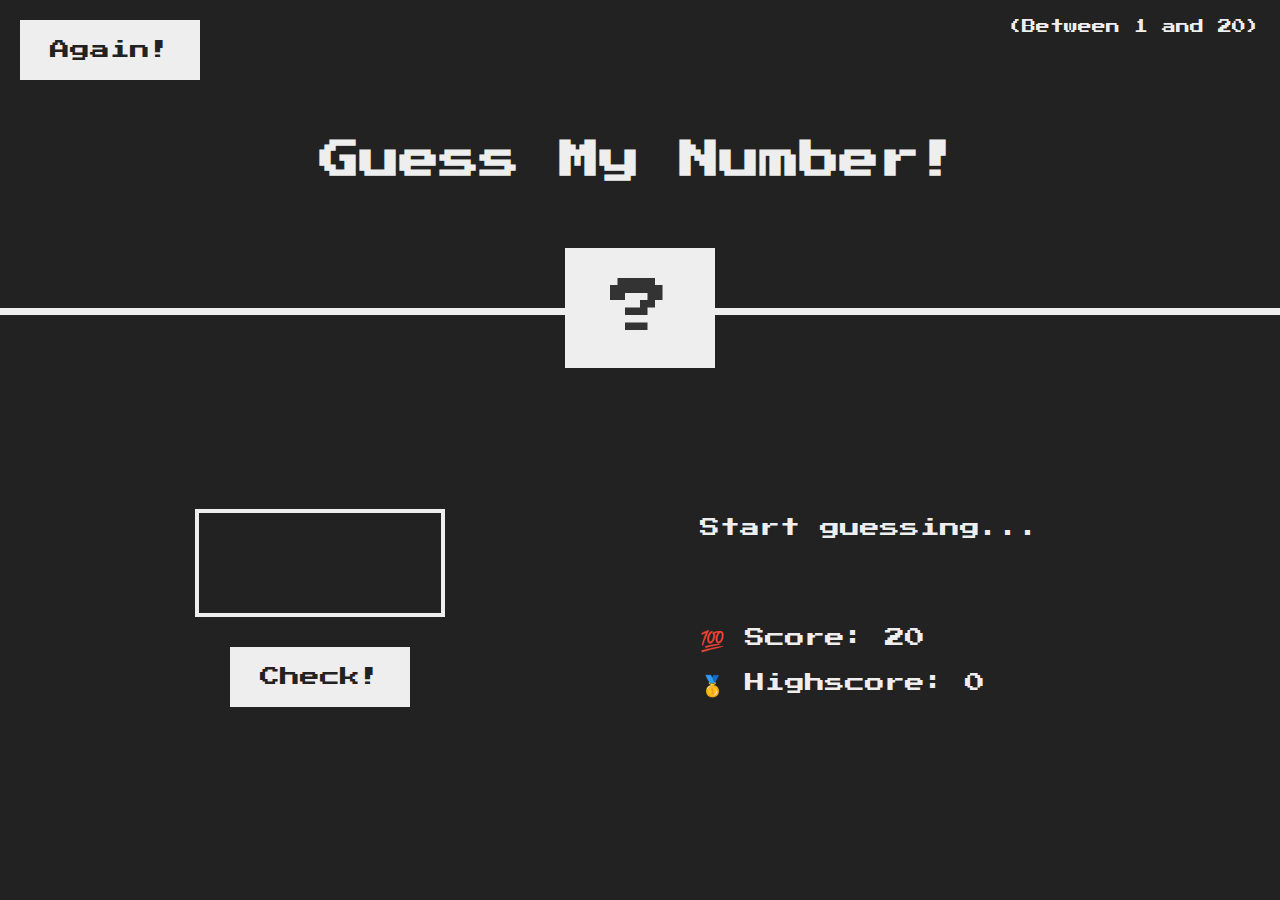
<file: DOM and Events Fundamentals/Project-1 Guess My Number!/index.html>
<!DOCTYPE html>
<html lang="en">
  <head>
    <meta charset="UTF-8" />
    <meta name="viewport" content="width=device-width, initial-scale=1.0" />
    <meta http-equiv="X-UA-Compatible" content="ie=edge" />
    <link rel="stylesheet" href="style.css" />
    <title>Guess My Number!</title>
  </head>
  <body>
    <header>
      <h1>Guess My Number!</h1>
      <p class="between">(Between 1 and 20)</p>
      <button class="btn again">Again!</button>
      <div class="number">?</div>
    </header>
    <main>
      <section class="left">
        <input type="number" class="guess" />
        <button class="btn check">Check!</button>
      </section>
      <section class="right">
        <p class="message">Start guessing...</p>
        <p class="label-score">💯 Score: <span class="score">20</span></p>
        <p class="label-highscore">
          🥇 Highscore: <span class="highscore">0</span>
        </p>
      </section>
    </main>
    <script src="script.js"></script>
  </body>
</html>
</file>
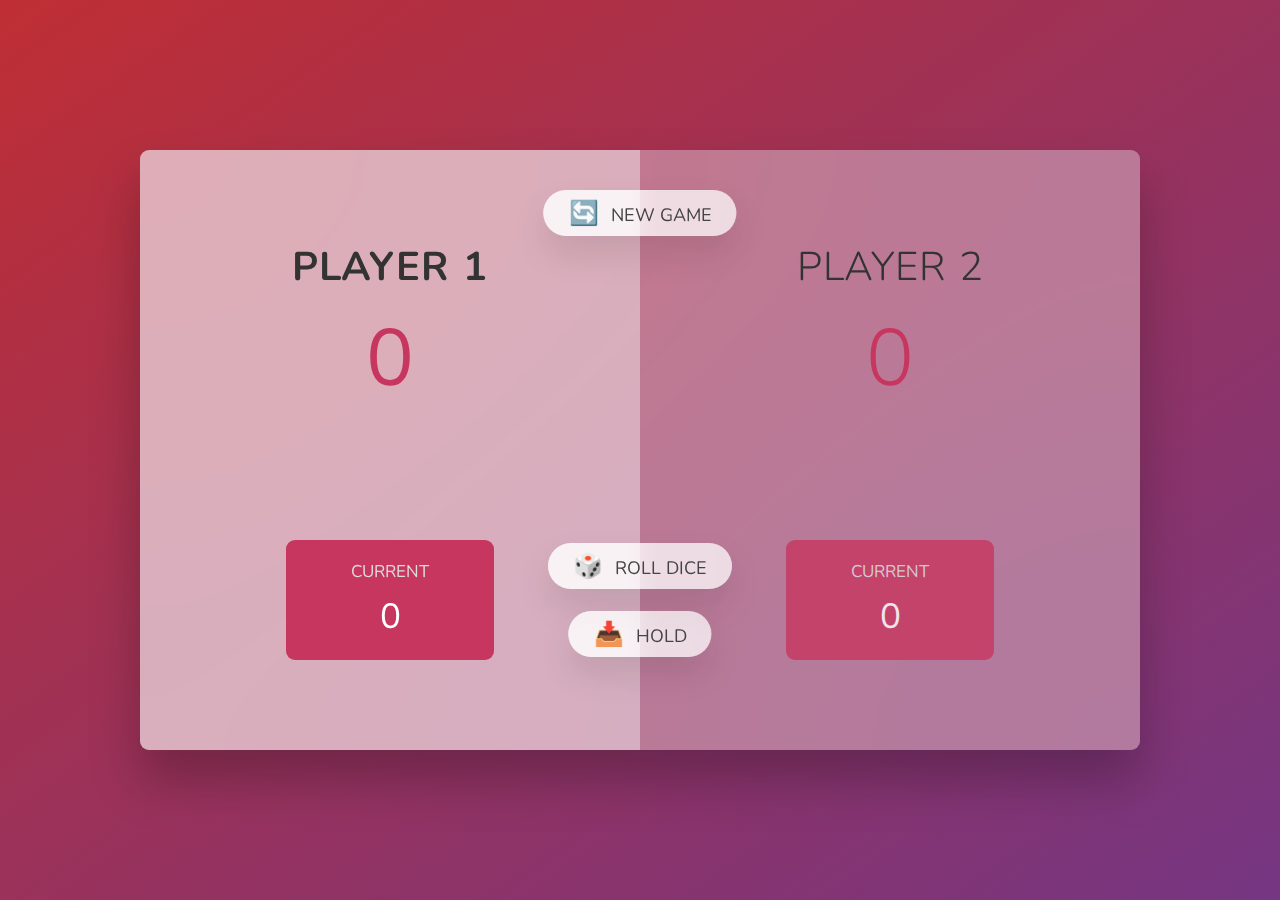
<file: DOM and Events Fundamentals/Project-3 Pig Game!/index.html>
<!DOCTYPE html>
<html lang="en">
  <head>
    <meta charset="UTF-8" />
    <meta name="viewport" content="width=device-width, initial-scale=1.0" />
    <meta http-equiv="X-UA-Compatible" content="ie=edge" />
    <link rel="stylesheet" href="style.css" />
    <title>Pig Game</title>
  </head>
  <body>
    <main>
      <section class="player player--0 player--active">
        <h2 class="name" id="name--0">Player 1</h2>
        <p class="score" id="score--0">43</p>
        <div class="current">
          <p class="current-label">Current</p>
          <p class="current-score" id="current--0">0</p>
        </div>
      </section>
      <section class="player player--1">
        <h2 class="name" id="name--1">Player 2</h2>
        <p class="score" id="score--1">24</p>
        <div class="current">
          <p class="current-label">Current</p>
          <p class="current-score" id="current--1">0</p>
        </div>
      </section>

      <img src="dice-5.png" alt="Playing dice" class="dice" />
      <button class="btn btn--new">🔄 New game</button>
      <button class="btn btn--roll">🎲 Roll dice</button>
      <button class="btn btn--hold">📥 Hold</button>
    </main>
    <script src="script.js"></script>
  </body>
</html>
</file>
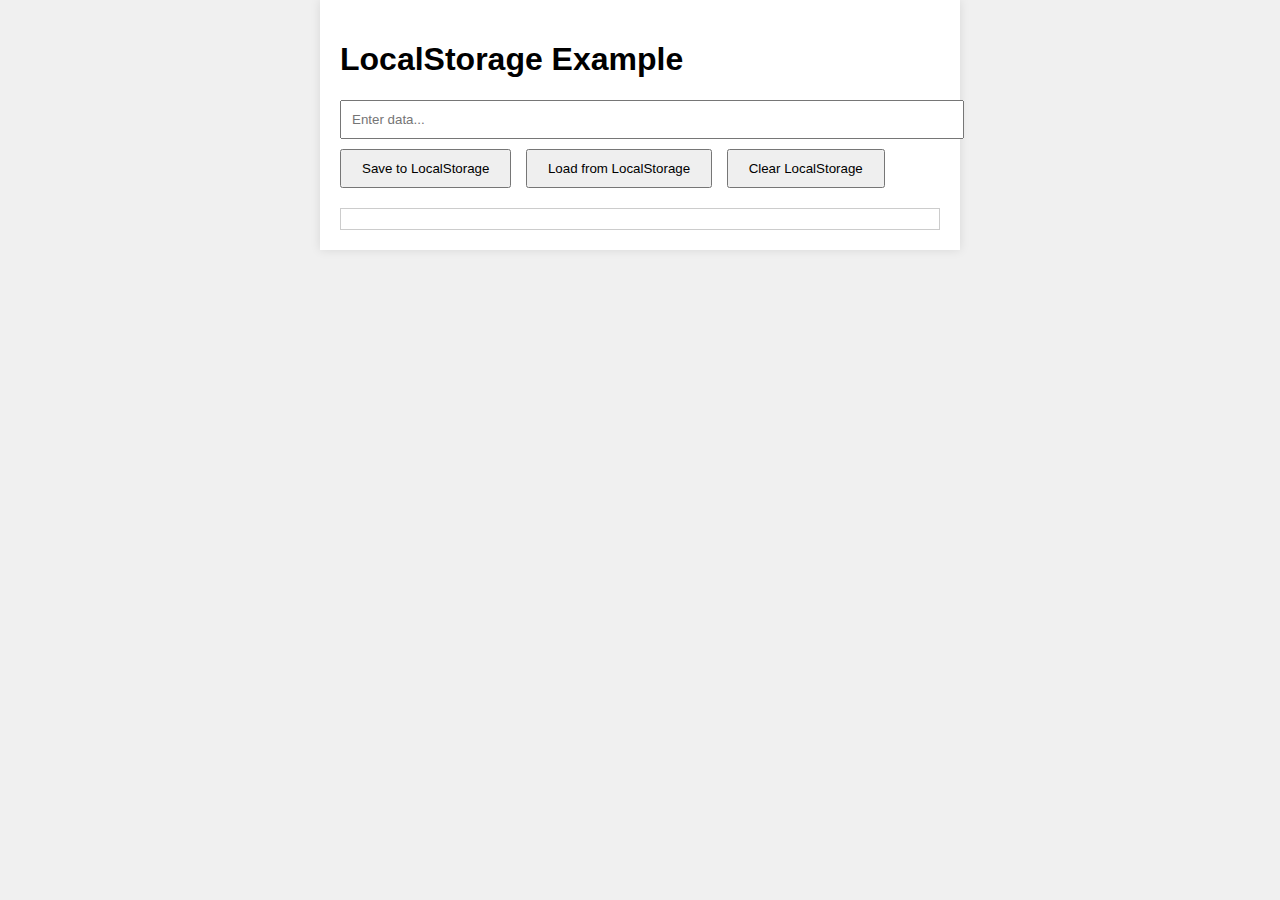
<file: JS Web APIs/LocalStorage API/localStorage API.html>
<!DOCTYPE html>
<html lang="en">
<head>
    <meta charset="UTF-8">
    <meta name="viewport" content="width=device-width, initial-scale=1.0">
    <title>LocalStorage Example</title>
    <link rel="stylesheet" href="styles.css">
</head>
<body>
    <div class="container">
        <h1>LocalStorage Example</h1>
        <input type="text" id="inputField" placeholder="Enter data...">
        <button id="saveButton">Save to LocalStorage</button>
        <button id="loadButton">Load from LocalStorage</button>
        <button id="clearButton">Clear LocalStorage</button>
        <div id="output"></div>
    </div>
    <script src="script.js"></script>
</body>
</html>
</file>
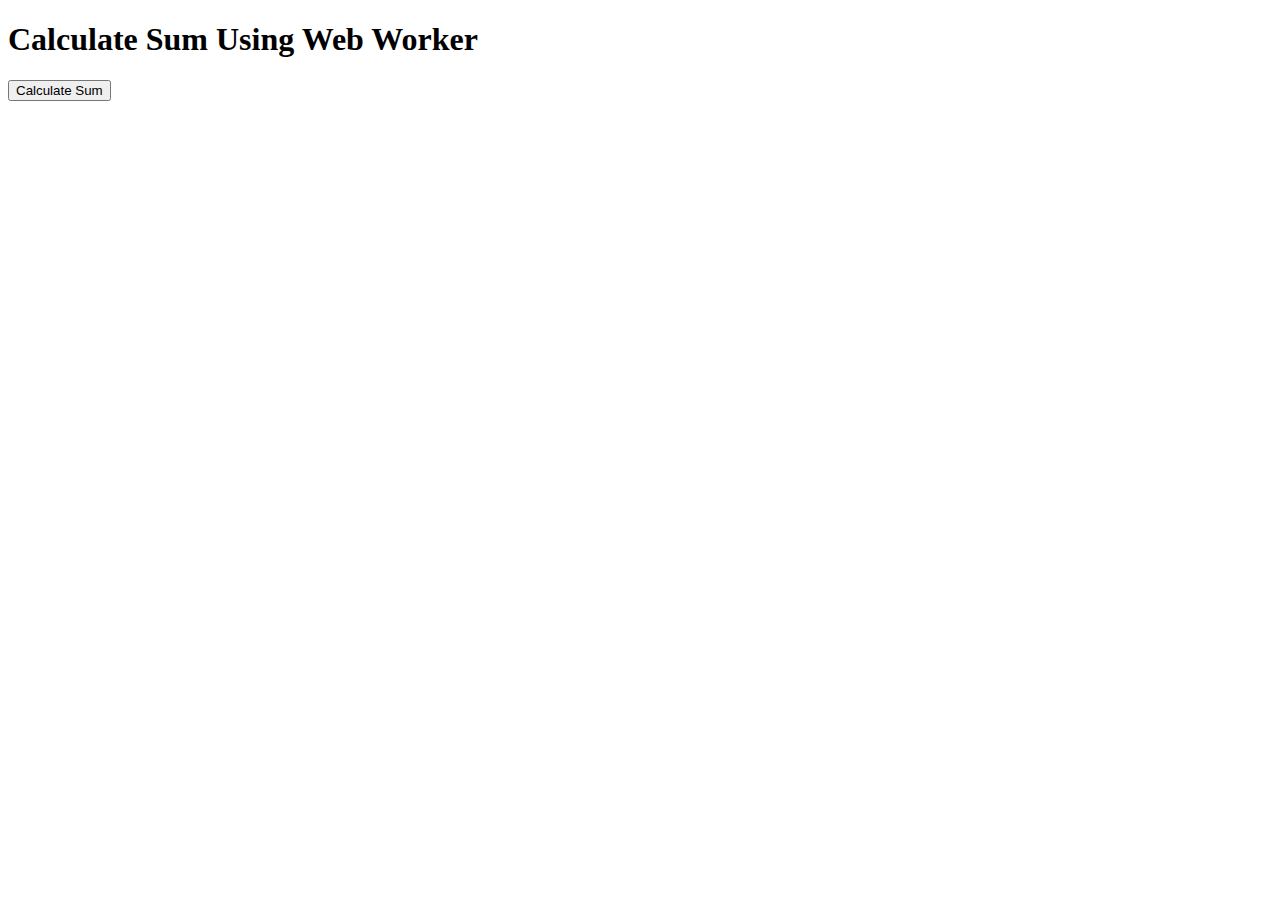
<file: JS Web APIs/Web Workers API/HTML.html>
<!DOCTYPE html>
<html lang="en">
<head>
    <meta charset="UTF-8">
    <meta name="viewport" content="width=device-width, initial-scale=1.0">
    <title>Web Worker Example</title>
</head>
<body>
    <h1>Calculate Sum Using Web Worker</h1>
    <button id="calculateButton">Calculate Sum</button>
    <p id="result"></p>
    <script src="script.js"></script>
</body>
</html>
</file>
<file: DOM and Events Fundamentals/Project-1 Guess My Number!/style.css>
@import url('https://fonts.googleapis.com/css?family=Press+Start+2P&display=swap');

* {
  margin: 0;
  padding: 0;
  box-sizing: inherit;
}

html {
  font-size: 62.5%;
  box-sizing: border-box;
}

body {
  font-family: 'Press Start 2P', sans-serif;
  color: #eee;
  background-color: #222;
  /* background-color: #60b347; */
}

/* LAYOUT */
header {
  position: relative;
  height: 35vh;
  border-bottom: 7px solid #eee;
}

main {
  height: 65vh;
  color: #eee;
  display: flex;
  align-items: center;
  justify-content: space-around;
}

.left {
  width: 52rem;
  display: flex;
  flex-direction: column;
  align-items: center;
}

.right {
  width: 52rem;
  font-size: 2rem;
}

/* ELEMENTS STYLE */
h1 {
  font-size: 4rem;
  text-align: center;
  position: absolute;
  width: 100%;
  top: 52%;
  left: 50%;
  transform: translate(-50%, -50%);
}

.number {
  background: #eee;
  color: #333;
  font-size: 6rem;
  width: 15rem;
  padding: 3rem 0rem;
  text-align: center;
  position: absolute;
  bottom: 0;
  left: 50%;
  transform: translate(-50%, 50%);
}

.between {
  font-size: 1.4rem;
  position: absolute;
  top: 2rem;
  right: 2rem;
}

.again {
  position: absolute;
  top: 2rem;
  left: 2rem;
}

.guess {
  background: none;
  border: 4px solid #eee;
  font-family: inherit;
  color: inherit;
  font-size: 5rem;
  padding: 2.5rem;
  width: 25rem;
  text-align: center;
  display: block;
  margin-bottom: 3rem;
}

.btn {
  border: none;
  background-color: #eee;
  color: #222;
  font-size: 2rem;
  font-family: inherit;
  padding: 2rem 3rem;
  cursor: pointer;
}

.btn:hover {
  background-color: #ccc;
}

.message {
  margin-bottom: 8rem;
  height: 3rem;
}

.label-score {
  margin-bottom: 2rem;
}
</file>
<file: DOM and Events Fundamentals/Project-3 Pig Game!/style.css>
@import url('https://fonts.googleapis.com/css2?family=Nunito&display=swap');

* {
  margin: 0;
  padding: 0;
  box-sizing: inherit;
}

html {
  font-size: 62.5%;
  box-sizing: border-box;
}

body {
  font-family: 'Nunito', sans-serif;
  font-weight: 400;
  height: 100vh;
  color: #333;
  background-image: linear-gradient(to top left, #753682 0%, #bf2e34 100%);
  display: flex;
  align-items: center;
  justify-content: center;
}

/* LAYOUT */
main {
  position: relative;
  width: 100rem;
  height: 60rem;
  background-color: rgba(255, 255, 255, 0.35);
  backdrop-filter: blur(200px);
  filter: blur();
  box-shadow: 0 3rem 5rem rgba(0, 0, 0, 0.25);
  border-radius: 9px;
  overflow: hidden;
  display: flex;
}

.player {
  flex: 50%;
  padding: 9rem;
  display: flex;
  flex-direction: column;
  align-items: center;
  transition: all 0.75s;
}

/* ELEMENTS */
.name {
  position: relative;
  font-size: 4rem;
  text-transform: uppercase;
  letter-spacing: 1px;
  word-spacing: 2px;
  font-weight: 300;
  margin-bottom: 1rem;
}

.score {
  font-size: 8rem;
  font-weight: 300;
  color: #c7365f;
  margin-bottom: auto;
}

.player--active {
  background-color: rgba(255, 255, 255, 0.4);
}
.player--active .name {
  font-weight: 700;
}
.player--active .score {
  font-weight: 400;
}

.player--active .current {
  opacity: 1;
}

.current {
  background-color: #c7365f;
  opacity: 0.8;
  border-radius: 9px;
  color: #fff;
  width: 65%;
  padding: 2rem;
  text-align: center;
  transition: all 0.75s;
}

.current-label {
  text-transform: uppercase;
  margin-bottom: 1rem;
  font-size: 1.7rem;
  color: #ddd;
}

.current-score {
  font-size: 3.5rem;
}

/* ABSOLUTE POSITIONED ELEMENTS */
.btn {
  position: absolute;
  left: 50%;
  transform: translateX(-50%);
  color: #444;
  background: none;
  border: none;
  font-family: inherit;
  font-size: 1.8rem;
  text-transform: uppercase;
  cursor: pointer;
  font-weight: 400;
  transition: all 0.2s;

  background-color: white;
  background-color: rgba(255, 255, 255, 0.6);
  backdrop-filter: blur(10px);

  padding: 0.7rem 2.5rem;
  border-radius: 50rem;
  box-shadow: 0 1.75rem 3.5rem rgba(0, 0, 0, 0.1);
}

.btn::first-letter {
  font-size: 2.4rem;
  display: inline-block;
  margin-right: 0.7rem;
}

.btn--new {
  top: 4rem;
}
.btn--roll {
  top: 39.3rem;
}
.btn--hold {
  top: 46.1rem;
}

.btn:active {
  transform: translate(-50%, 3px);
  box-shadow: 0 1rem 2rem rgba(0, 0, 0, 0.15);
}

.btn:focus {
  outline: none;
}

.dice {
  position: absolute;
  left: 50%;
  top: 16.5rem;
  transform: translateX(-50%);
  height: 10rem;
  box-shadow: 0 2rem 5rem rgba(0, 0, 0, 0.2);
}

.player--winner {
  background-color: #2f2f2f;
}

.player--winner .name {
  font-weight: 700;
  color: #c7365f;
}
.hidden {
  display: none;
}
</file>
<file: JS Web APIs/LocalStorage API/styles.css>
body {
    font-family: Arial, sans-serif;
    margin: 0;
    padding: 0;
    background-color: #f0f0f0;
}

.container {
    max-width: 600px;
    margin: 0 auto;
    padding: 20px;
    background-color: #fff;
    box-shadow: 0 0 10px rgba(0, 0, 0, 0.1);
}

input[type="text"] {
    width: 100%;
    padding: 10px;
    margin-bottom: 10px;
}

button {
    padding: 10px 20px;
    margin-right: 10px;
}

#output {
    margin-top: 20px;
    border: 1px solid #ccc;
    padding: 10px;
}
</file>
